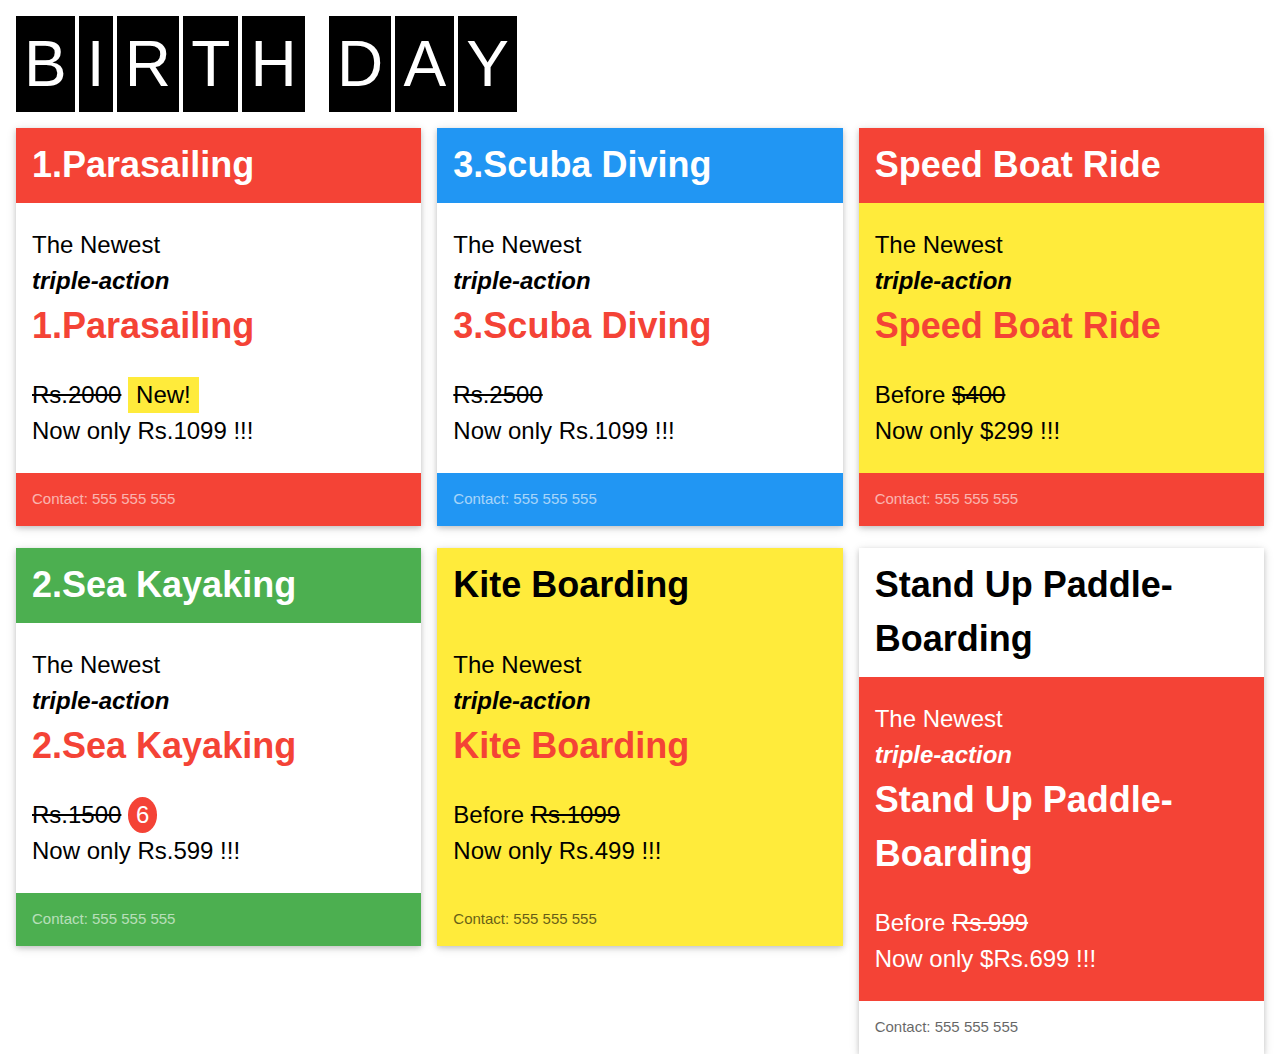
<file: bestoffer.html>
<!DOCTYPE html>
<html>
<title>W3.CSS</title>
<meta name="viewport" content="width=device-width, initial-scale=1">
<link rel="stylesheet" href="https://www.w3schools.com/w3css/4/w3.css">
<body>

<div class="w3-panel w3-animate-opacity">
<div class="w3-tag w3-jumbo">B</div>
<div class="w3-tag w3-jumbo">I</div>
<div class="w3-tag w3-jumbo">R</div>
<div class="w3-tag w3-jumbo">T</div>
<div class="w3-tag w3-jumbo">H</div>
<div class="w3-tag w3-jumbo"> </div>
<div class="w3-tag w3-jumbo">D</div>
<div class="w3-tag w3-jumbo">A</div>
<div class="w3-tag w3-jumbo">Y</div>
</div>

<div class="w3-row-padding">

<div class="w3-third">
  <div class="w3-card">
  <div class="w3-container w3-red">
    <h1><b>1.Parasailing</b></h1>
  </div>
  <div class="w3-container w3-xlarge">
    <p>The Newest<br>
    <i><b>triple-action</b></i><br>
    <span class="w3-xxlarge w3-text-red"><b>1.Parasailing</b></span></p>
    <p><del>Rs.2000</del> <span class="w3-tag w3-yellow">New!</span><br>
    Now only Rs.1099 !!!</p>
  </div>
  <div class="w3-container w3-red">
    <p class="w3-opacity">Contact: 555 555 555</p>
  </div>
  </div>
  <br>
  <div class="w3-card">
  <div class="w3-container w3-green">
    <h1><b>2.Sea Kayaking</b></h1>
  </div>
  <div class="w3-container w3-xlarge">
    <p>The Newest<br>
    <i><b>triple-action</b></i><br>
    <span class="w3-xxlarge w3-text-red"><b>2.Sea Kayaking</b></span></p>
    <p><del>Rs.1500</del> <span class="w3-badge w3-red">6</span><br>
    Now only Rs.599 !!!</p>
  </div>
  <div class="w3-container w3-green">
    <p class="w3-opacity">Contact: 555 555 555</p>
  </div>
  </div>
</div>

<div class="w3-third">
  <div class="w3-card w3-animate-fading">
  <div class="w3-container w3-blue">
    <h1><b>3.Scuba Diving</b></h1>
  </div>
  <div class="w3-container w3-xlarge">
    <p>The Newest<br>
    <i><b>triple-action</b></i><br>
    <span class="w3-xxlarge w3-text-red"><b>3.Scuba Diving</b></span></p>
    <p><del>Rs.2500</del><br>
    Now only Rs.1099 !!!</p>
  </div>
  <div class="w3-container w3-blue">
    <p class="w3-opacity">Contact: 555 555 555</p>
  </div>
  </div>
  <br>
  <div class="w3-card w3-animate-zoom">
  <div class="w3-container w3-yellow">
    <h1><b>Kite Boarding</b></h1>
  </div>
  <div class="w3-container w3-xlarge w3-yellow">
    <p>The Newest<br>
    <i><b>triple-action</b></i><br>
    <span class="w3-xxlarge w3-text-red"><b>Kite Boarding</b></span></p>
    <p>Before <del>Rs.1099</del><br>
    Now only Rs.499 !!!</p>
  </div>
  <div class="w3-container w3-yellow">
    <p class="w3-opacity">Contact: 555 555 555</p>
  </div>
  </div>
</div>

<div class="w3-third">
  <div class="w3-card">
  <div class="w3-container w3-red">
    <h1><b>Speed Boat Ride</b></h1>
  </div>
  <div class="w3-container w3-xlarge w3-yellow">
    <p>The Newest<br>
    <i><b>triple-action</b></i><br>
    <span class="w3-xxlarge w3-text-red"><b>Speed Boat Ride</b></span></p>
    <p>Before <del>$400</del><br>
    Now only $299 !!!</p>
  </div>
  <div class="w3-container w3-red">
    <p class="w3-opacity">Contact: 555 555 555</p>
  </div>
  </div>
  <br>
  <div class="w3-card">
  <div class="w3-container">
    <h1><b>Stand Up Paddle-Boarding</b></h1>
  </div>
  <div class="w3-container w3-xlarge w3-red">
    <p>The Newest<br>
    <i><b>triple-action</b></i><br>
    <span class="w3-xxlarge"><b>Stand Up Paddle-Boarding</b></span></p>
    <p>Before <del>Rs.999</del><br>
    Now only $Rs.699 !!!</p>
  </div>
  <div class="w3-container">
    <p class="w3-opacity">Contact: 555 555 555</p>
  </div>
  </div>
</div>

</div>
</body>
</html>
</file>
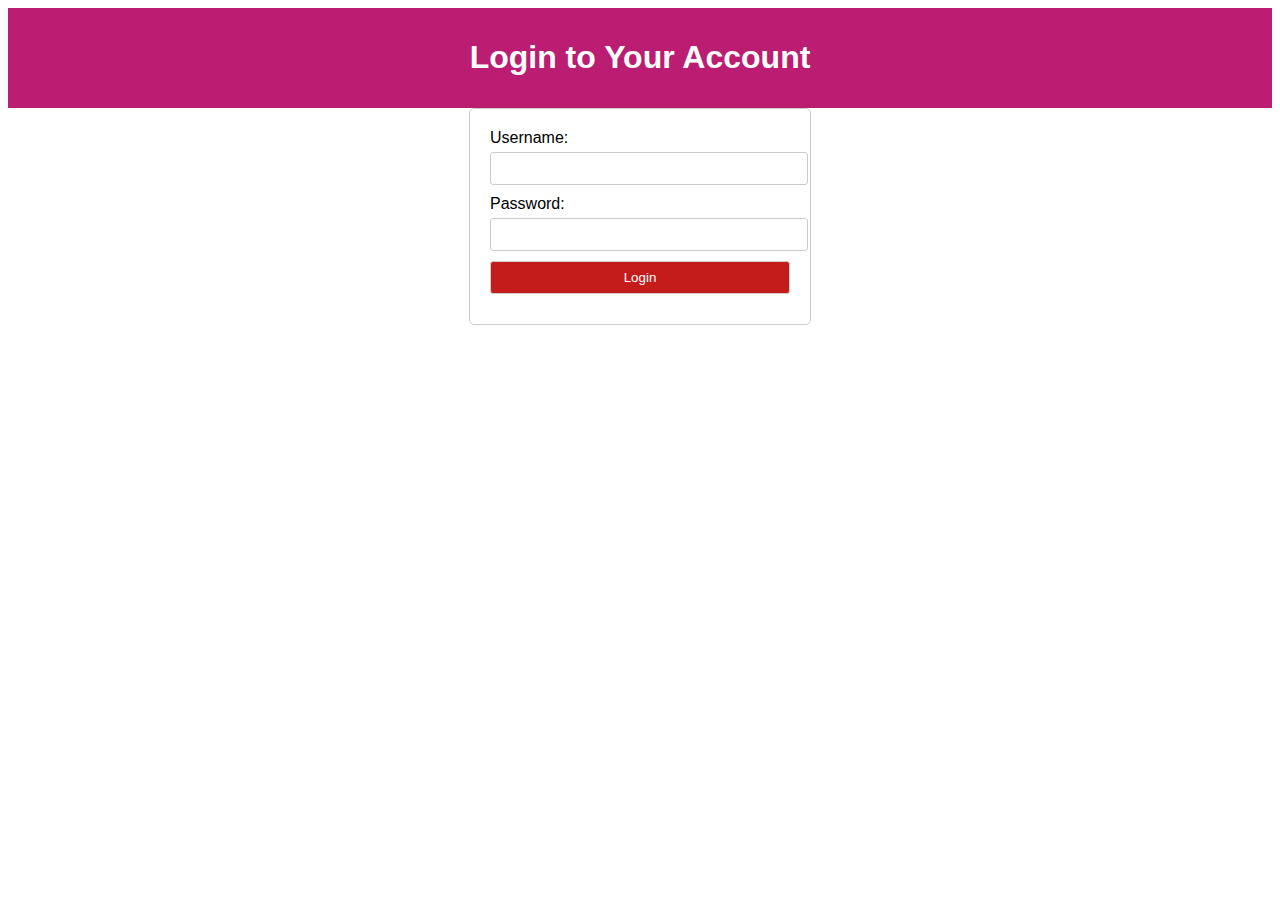
<file: login.html>
<!DOCTYPE html>
<html lang="en">
<head>
    <meta charset="UTF-8">
    <meta name="viewport" content="width=device-width, initial-scale=1.0">
    <title>Login</title>
    <style>
        body {
    font-family: Arial, sans-serif;
}

header {
    background-color: #ba1d71;
    color: #fff;
    padding: 10px 0;
    text-align: center;
}

form {
    max-width: 300px;
    margin: 0 auto;
    padding: 20px;
    border: 1px solid #ccc;
    border-radius: 5px;
}

label {
    display: block;
    margin-bottom: 5px;
}

input[type="text"],
input[type="password"],
input[type="submit"] {
    width: 100%;
    padding: 8px;
    margin-bottom: 10px;
    border-radius: 3px;
    border: 1px solid #ccc;
}

input[type="submit"] {
    background-color: #c41b1b;
    color: #fff;
    cursor: pointer;
}

input[type="submit"]:hover {
    background-color: #20ba3e;
}

.hidden {
    display: none;
}

#loginSuccessMessage {
    text-align: center;
    margin-top: 20px;
    padding: 10px;
    background-color: #1ab1df;
    color: #fff;
    border-radius: 5px;
}

    </style>
</head>
<body>
    <header>
        <h1>Login to Your Account</h1>
    </header>
    <form id="loginForm" action="login.php" method="post">
        <label for="username">Username:</label>
        <input type="text" id="username" name="username" required><br>
        <label for="password">Password:</label>
        <input type="password" id="password" name="password" required><br>
        <input type="submit" value="Login">
    </form>
    <div id="loginSuccessMessage" class="hidden">Login Successful!</div>

    <script>
        document.getElementById('loginForm').addEventListener('submit', function(event) {
            // Prevent the form from submitting
            event.preventDefault();
            // Show the "Login Successful" message
            document.getElementById('loginSuccessMessage').classList.remove('hidden');
            // Optional: You can redirect the user to another page after showing the message
            // window.location.href = 'dashboard.html'; // Redirect to dashboard page
        });
    </script>
</body>
</html>
</file>
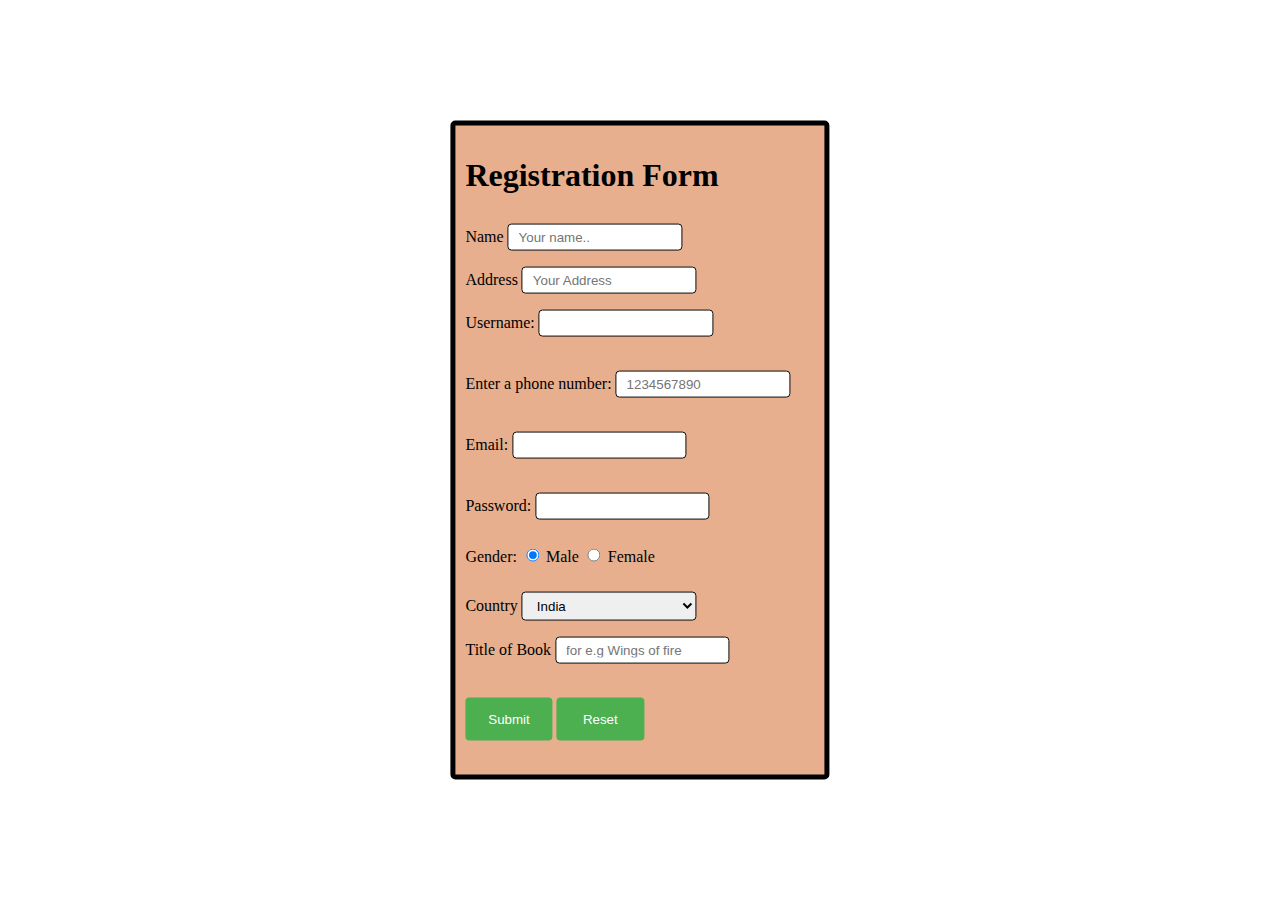
<file: registration.html>
<html>
<style>
input[type=text], select {
  width: 50%;
  padding: 5px 10px;
  margin: 8px 0;
  display: inline-block;
  border: 1px solid #0c0c0c;
  border-radius: 4px;
  box-sizing: border-box;
}

input[type=submit] {
  width: 25%;
  background-color: #4CAF50;
  color: white;
  padding: 14px 20px;
  margin: 8px 0;
  border: none;
  border-radius: 4px;
  cursor: pointer;
}


input[type=submit]:hover {
  background-color: #45a049;
}

input[type=reset] {
  width: 25%;
  background-color: #4CAF50;
  color: white;
  padding: 14px 20px;
  margin: 8px 0;
  border: none;
  border-radius: 4px;
  cursor: pointer;
}

input[type=reset]:hover {
  background-color: #45a049;
}

input[type=text]:focus {
  background-color: rgb(164, 241, 164);
}

div {
  border-radius: 5px;
  background-color: #e7af8e;
  padding: 20px;
}
.center {
  border: 5px solid;
  position: absolute;
  top: 50%;
  left: 50%;
  transform: translate(-50%, -50%);
  padding: 10px;
}
</style>
<body>
  <div class="center">
    <h1>Registration Form</h1>
    <form id="registrationForm" action="#">
        <!-- Your form fields here -->
        <label for="fname">Name</label>
        <input type="text" id="fname" name="firstname" placeholder="Your name.."><br>

        <label for="lname">Address</label>
        <input type="text" id="lname" name="lastname" placeholder="Your Address"><br>

        <label for="username">Username:</label>
        <input type="text" id="username" name="username" required><br><br>
          
        <label for="phone">Enter a phone number:</label>
        <input type="text" id="phone" name="phone" placeholder="1234567890" ><br><br>

        <label for="email">Email:</label>
        <input type="text" id="email" name="email" required><br><br>
        
        <label for="password">Password:</label>
        <input type="text" id="password" name="password" required><br><br>

        <label>Gender:</label>
        <input type="radio" id="male" name="gender" value="male" checked>
        <label for="male">Male</label>
        <input type="radio" id="female" name="gender" value="female">
        <label for="female">Female</label><br><br>

        <label for="country">Country</label>
        <select id="country" name="country">
          <option value="India">India</option>
          <option value="China">China</option>
          <option value="USA">USA</option>
          <option value="Nepal">Nepal</option>
          <option value="UK">UK</option>
          <option value="Other">Other</option>
        </select><br>

        <label for="book">Title of Book</label>
        <input type="text" id="book" name="book" placeholder="for e.g Wings of fire" required><br><br>

        <input type="submit" value="Submit">
        <input type="reset" value="Reset">
    </form>
    <form id="registrationForm" action="register.php" method="post">
      <!-- Your form fields here -->
    </form>
</div>

<script>
    document.getElementById("registrationForm").addEventListener("submit", function(event) {
        event.preventDefault(); // Prevent form submission
        
        // Show popup message
        alert("Registered successfully!");
        
        // You can add additional logic here, like submitting the form data using AJAX
    });
</script>
</body>
</html>

</body>
</html>
</file>
